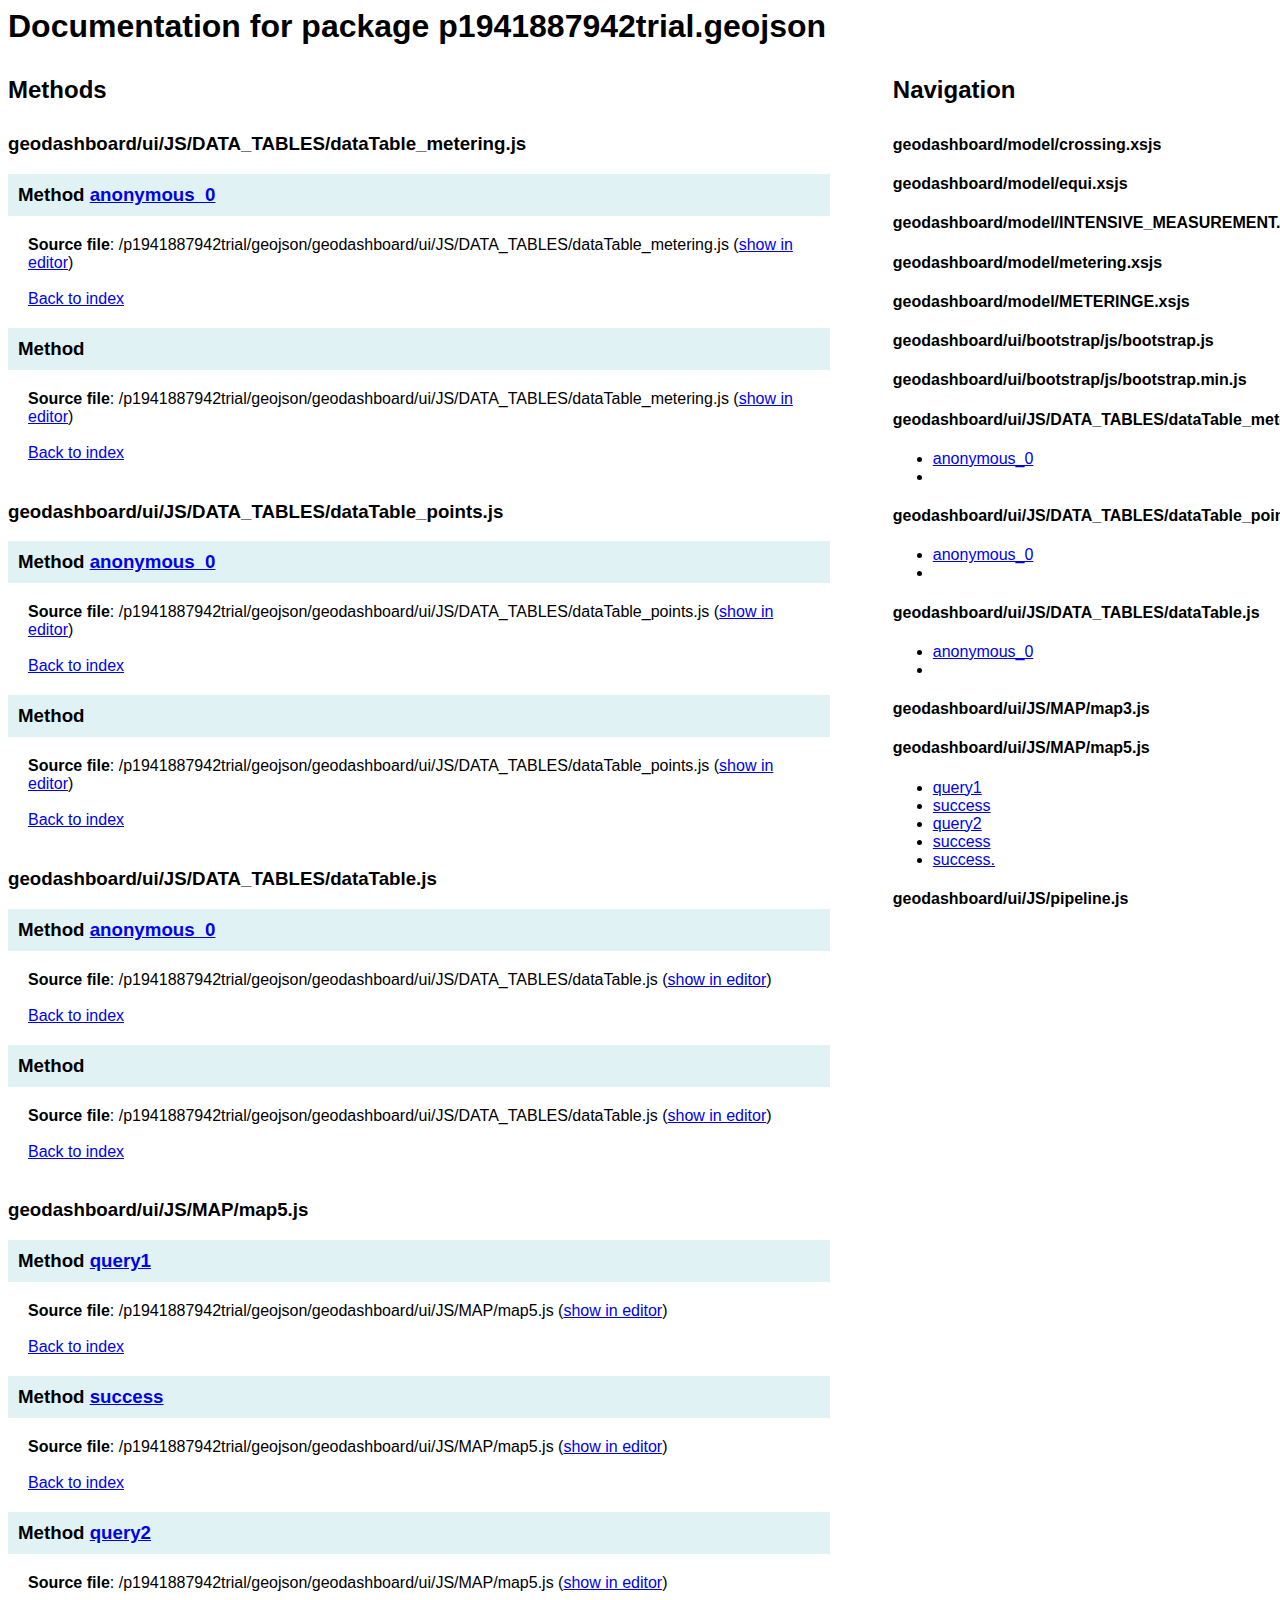
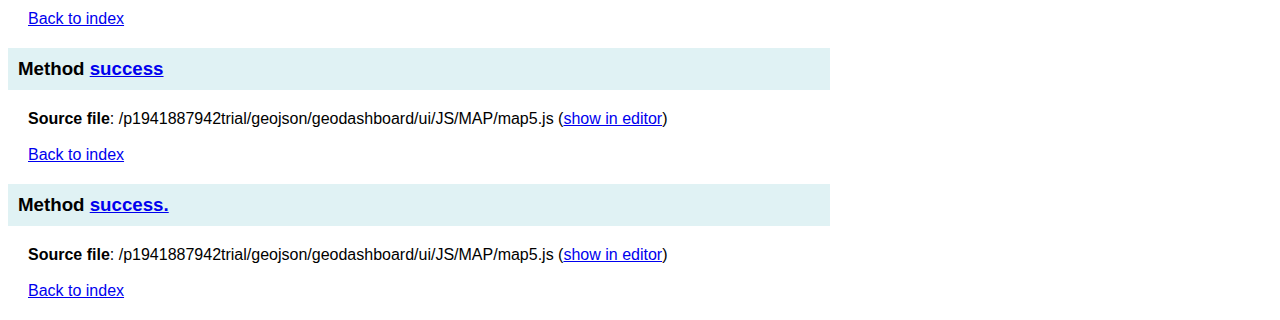
<file: geodashboard/doc/index.html>
<html>
<head>
<title>Documentation for package p1941887942trial.geojson</title>
<style> 
    body { font-family: Arial, Helvetica, sans-serif; } 
    td.head { background-color:#e0f2f4;  } 
    td { padding: 5px; border: 1px dotted black; } 
     .h2title { 
        color: black; 
        background: #e0f2f4; 
        padding: 10px;  
        margin: 0px; 
    }  
    .h1title { 
    padding: 10px;  
    padding-left: 0px;  
    margin: 0px; 
    } 
    .divleft { 
        float: right; 
        width: 30%; 
    } 
    .divright { 
        float: left; 
        width: 65%; 
    } 
    .content { 
        padding: 20px; 
    } 
</style>
</head>
<body>
    <div><h1>Documentation for package p1941887942trial.geojson</h1> 
   <div class='divleft'> 
   <h2 class='h1title'><a style='color: black;text-decoration: none;' name='methods' href='#methods'>Navigation</a></h2> 
<h4>geodashboard/model/crossing.xsjs</h4><ul>
</ul>
<h4>geodashboard/model/equi.xsjs</h4><ul>
</ul>
<h4>geodashboard/model/INTENSIVE_MEASUREMENT.xsjs</h4><ul>
</ul>
<h4>geodashboard/model/metering.xsjs</h4><ul>
</ul>
<h4>geodashboard/model/METERINGE.xsjs</h4><ul>
</ul>
<h4>geodashboard/ui/bootstrap/js/bootstrap.js</h4><ul>
</ul>
<h4>geodashboard/ui/bootstrap/js/bootstrap.min.js</h4><ul>
</ul>
<h4>geodashboard/ui/JS/DATA_TABLES/dataTable_metering.js</h4><ul>
<li> <a name='top/p1941887942trial/geojson/geodashboard/ui/JS/DATA_TABLES/dataTable_metering.js/anonymous_0' href='#/p1941887942trial/geojson/geodashboard/ui/JS/DATA_TABLES/dataTable_metering.js/anonymous_0'>anonymous_0</a></li>
<li> <a name='top/p1941887942trial/geojson/geodashboard/ui/JS/DATA_TABLES/dataTable_metering.js/anonymous_0,anonymous_0,success' href='#/p1941887942trial/geojson/geodashboard/ui/JS/DATA_TABLES/dataTable_metering.js/anonymous_0,anonymous_0,success'></a></li>
</ul>
<h4>geodashboard/ui/JS/DATA_TABLES/dataTable_points.js</h4><ul>
<li> <a name='top/p1941887942trial/geojson/geodashboard/ui/JS/DATA_TABLES/dataTable_points.js/anonymous_0' href='#/p1941887942trial/geojson/geodashboard/ui/JS/DATA_TABLES/dataTable_points.js/anonymous_0'>anonymous_0</a></li>
<li> <a name='top/p1941887942trial/geojson/geodashboard/ui/JS/DATA_TABLES/dataTable_points.js/anonymous_0,anonymous_0,success' href='#/p1941887942trial/geojson/geodashboard/ui/JS/DATA_TABLES/dataTable_points.js/anonymous_0,anonymous_0,success'></a></li>
</ul>
<h4>geodashboard/ui/JS/DATA_TABLES/dataTable.js</h4><ul>
<li> <a name='top/p1941887942trial/geojson/geodashboard/ui/JS/DATA_TABLES/dataTable.js/anonymous_0' href='#/p1941887942trial/geojson/geodashboard/ui/JS/DATA_TABLES/dataTable.js/anonymous_0'>anonymous_0</a></li>
<li> <a name='top/p1941887942trial/geojson/geodashboard/ui/JS/DATA_TABLES/dataTable.js/anonymous_0,anonymous_0,success' href='#/p1941887942trial/geojson/geodashboard/ui/JS/DATA_TABLES/dataTable.js/anonymous_0,anonymous_0,success'></a></li>
</ul>
<h4>geodashboard/ui/JS/MAP/map3.js</h4><ul>
</ul>
<h4>geodashboard/ui/JS/MAP/map5.js</h4><ul>
<li> <a name='top/p1941887942trial/geojson/geodashboard/ui/JS/MAP/map5.js/query1' href='#/p1941887942trial/geojson/geodashboard/ui/JS/MAP/map5.js/query1'>query1</a></li>
<li> <a name='top/p1941887942trial/geojson/geodashboard/ui/JS/MAP/map5.js/query1,anonymous_0,success' href='#/p1941887942trial/geojson/geodashboard/ui/JS/MAP/map5.js/query1,anonymous_0,success'>success</a></li>
<li> <a name='top/p1941887942trial/geojson/geodashboard/ui/JS/MAP/map5.js/query2' href='#/p1941887942trial/geojson/geodashboard/ui/JS/MAP/map5.js/query2'>query2</a></li>
<li> <a name='top/p1941887942trial/geojson/geodashboard/ui/JS/MAP/map5.js/query2,anonymous_0,success' href='#/p1941887942trial/geojson/geodashboard/ui/JS/MAP/map5.js/query2,anonymous_0,success'>success</a></li>
<li> <a name='top/p1941887942trial/geojson/geodashboard/ui/JS/MAP/map5.js/query2,anonymous_0,success,anonymous_0,onEachFeature' href='#/p1941887942trial/geojson/geodashboard/ui/JS/MAP/map5.js/query2,anonymous_0,success,anonymous_0,onEachFeature'>success.</a></li>
</ul>
<h4>geodashboard/ui/JS/pipeline.js</h4><ul>
</ul>
</div> 
<div class='divright'><h2 class='h1title'><a style='color: black;'>Methods</a></h2> 
<h3>geodashboard/ui/JS/DATA_TABLES/dataTable_metering.js</h3>
<h3 class='h2title'>Method <a name='/p1941887942trial/geojson/geodashboard/ui/JS/DATA_TABLES/dataTable_metering.js/anonymous_0' href='#/p1941887942trial/geojson/geodashboard/ui/JS/DATA_TABLES/dataTable_metering.js/anonymous_0'>anonymous_0</a></h3>
<div class='content'><b>Source file</b>: /p1941887942trial/geojson/geodashboard/ui/JS/DATA_TABLES/dataTable_metering.js (<a href='https://s12hanaxs.hanatrial.ondemand.com/sap/hana/ide/editor/index.html?startURI=p1941887942trial/geojson/geodashboard/ui/JS/DATA_TABLES/dataTable_metering.js&fileLine=undefined' target='_new'>show in editor</a>)<br><br>
<a href='#methods'>Back to index</a>
</div>
<h3 class='h2title'>Method <a name='/p1941887942trial/geojson/geodashboard/ui/JS/DATA_TABLES/dataTable_metering.js/anonymous_0,anonymous_0,success' href='#/p1941887942trial/geojson/geodashboard/ui/JS/DATA_TABLES/dataTable_metering.js/anonymous_0,anonymous_0,success'></a></h3>
<div class='content'><b>Source file</b>: /p1941887942trial/geojson/geodashboard/ui/JS/DATA_TABLES/dataTable_metering.js (<a href='https://s12hanaxs.hanatrial.ondemand.com/sap/hana/ide/editor/index.html?startURI=p1941887942trial/geojson/geodashboard/ui/JS/DATA_TABLES/dataTable_metering.js&fileLine=undefined' target='_new'>show in editor</a>)<br><br>
<a href='#methods'>Back to index</a>
</div>
<h3>geodashboard/ui/JS/DATA_TABLES/dataTable_points.js</h3>
<h3 class='h2title'>Method <a name='/p1941887942trial/geojson/geodashboard/ui/JS/DATA_TABLES/dataTable_points.js/anonymous_0' href='#/p1941887942trial/geojson/geodashboard/ui/JS/DATA_TABLES/dataTable_points.js/anonymous_0'>anonymous_0</a></h3>
<div class='content'><b>Source file</b>: /p1941887942trial/geojson/geodashboard/ui/JS/DATA_TABLES/dataTable_points.js (<a href='https://s12hanaxs.hanatrial.ondemand.com/sap/hana/ide/editor/index.html?startURI=p1941887942trial/geojson/geodashboard/ui/JS/DATA_TABLES/dataTable_points.js&fileLine=undefined' target='_new'>show in editor</a>)<br><br>
<a href='#methods'>Back to index</a>
</div>
<h3 class='h2title'>Method <a name='/p1941887942trial/geojson/geodashboard/ui/JS/DATA_TABLES/dataTable_points.js/anonymous_0,anonymous_0,success' href='#/p1941887942trial/geojson/geodashboard/ui/JS/DATA_TABLES/dataTable_points.js/anonymous_0,anonymous_0,success'></a></h3>
<div class='content'><b>Source file</b>: /p1941887942trial/geojson/geodashboard/ui/JS/DATA_TABLES/dataTable_points.js (<a href='https://s12hanaxs.hanatrial.ondemand.com/sap/hana/ide/editor/index.html?startURI=p1941887942trial/geojson/geodashboard/ui/JS/DATA_TABLES/dataTable_points.js&fileLine=undefined' target='_new'>show in editor</a>)<br><br>
<a href='#methods'>Back to index</a>
</div>
<h3>geodashboard/ui/JS/DATA_TABLES/dataTable.js</h3>
<h3 class='h2title'>Method <a name='/p1941887942trial/geojson/geodashboard/ui/JS/DATA_TABLES/dataTable.js/anonymous_0' href='#/p1941887942trial/geojson/geodashboard/ui/JS/DATA_TABLES/dataTable.js/anonymous_0'>anonymous_0</a></h3>
<div class='content'><b>Source file</b>: /p1941887942trial/geojson/geodashboard/ui/JS/DATA_TABLES/dataTable.js (<a href='https://s12hanaxs.hanatrial.ondemand.com/sap/hana/ide/editor/index.html?startURI=p1941887942trial/geojson/geodashboard/ui/JS/DATA_TABLES/dataTable.js&fileLine=undefined' target='_new'>show in editor</a>)<br><br>
<a href='#methods'>Back to index</a>
</div>
<h3 class='h2title'>Method <a name='/p1941887942trial/geojson/geodashboard/ui/JS/DATA_TABLES/dataTable.js/anonymous_0,anonymous_0,success' href='#/p1941887942trial/geojson/geodashboard/ui/JS/DATA_TABLES/dataTable.js/anonymous_0,anonymous_0,success'></a></h3>
<div class='content'><b>Source file</b>: /p1941887942trial/geojson/geodashboard/ui/JS/DATA_TABLES/dataTable.js (<a href='https://s12hanaxs.hanatrial.ondemand.com/sap/hana/ide/editor/index.html?startURI=p1941887942trial/geojson/geodashboard/ui/JS/DATA_TABLES/dataTable.js&fileLine=undefined' target='_new'>show in editor</a>)<br><br>
<a href='#methods'>Back to index</a>
</div>
<h3>geodashboard/ui/JS/MAP/map5.js</h3>
<h3 class='h2title'>Method <a name='/p1941887942trial/geojson/geodashboard/ui/JS/MAP/map5.js/query1' href='#/p1941887942trial/geojson/geodashboard/ui/JS/MAP/map5.js/query1'>query1</a></h3>
<div class='content'><b>Source file</b>: /p1941887942trial/geojson/geodashboard/ui/JS/MAP/map5.js (<a href='https://s12hanaxs.hanatrial.ondemand.com/sap/hana/ide/editor/index.html?startURI=p1941887942trial/geojson/geodashboard/ui/JS/MAP/map5.js&fileLine=undefined' target='_new'>show in editor</a>)<br><br>
<a href='#methods'>Back to index</a>
</div>
<h3 class='h2title'>Method <a name='/p1941887942trial/geojson/geodashboard/ui/JS/MAP/map5.js/query1,anonymous_0,success' href='#/p1941887942trial/geojson/geodashboard/ui/JS/MAP/map5.js/query1,anonymous_0,success'>success</a></h3>
<div class='content'><b>Source file</b>: /p1941887942trial/geojson/geodashboard/ui/JS/MAP/map5.js (<a href='https://s12hanaxs.hanatrial.ondemand.com/sap/hana/ide/editor/index.html?startURI=p1941887942trial/geojson/geodashboard/ui/JS/MAP/map5.js&fileLine=undefined' target='_new'>show in editor</a>)<br><br>
<a href='#methods'>Back to index</a>
</div>
<h3 class='h2title'>Method <a name='/p1941887942trial/geojson/geodashboard/ui/JS/MAP/map5.js/query2' href='#/p1941887942trial/geojson/geodashboard/ui/JS/MAP/map5.js/query2'>query2</a></h3>
<div class='content'><b>Source file</b>: /p1941887942trial/geojson/geodashboard/ui/JS/MAP/map5.js (<a href='https://s12hanaxs.hanatrial.ondemand.com/sap/hana/ide/editor/index.html?startURI=p1941887942trial/geojson/geodashboard/ui/JS/MAP/map5.js&fileLine=undefined' target='_new'>show in editor</a>)<br><br>
<a href='#methods'>Back to index</a>
</div>
<h3 class='h2title'>Method <a name='/p1941887942trial/geojson/geodashboard/ui/JS/MAP/map5.js/query2,anonymous_0,success' href='#/p1941887942trial/geojson/geodashboard/ui/JS/MAP/map5.js/query2,anonymous_0,success'>success</a></h3>
<div class='content'><b>Source file</b>: /p1941887942trial/geojson/geodashboard/ui/JS/MAP/map5.js (<a href='https://s12hanaxs.hanatrial.ondemand.com/sap/hana/ide/editor/index.html?startURI=p1941887942trial/geojson/geodashboard/ui/JS/MAP/map5.js&fileLine=undefined' target='_new'>show in editor</a>)<br><br>
<a href='#methods'>Back to index</a>
</div>
<h3 class='h2title'>Method <a name='/p1941887942trial/geojson/geodashboard/ui/JS/MAP/map5.js/query2,anonymous_0,success,anonymous_0,onEachFeature' href='#/p1941887942trial/geojson/geodashboard/ui/JS/MAP/map5.js/query2,anonymous_0,success,anonymous_0,onEachFeature'>success.</a></h3>
<div class='content'><b>Source file</b>: /p1941887942trial/geojson/geodashboard/ui/JS/MAP/map5.js (<a href='https://s12hanaxs.hanatrial.ondemand.com/sap/hana/ide/editor/index.html?startURI=p1941887942trial/geojson/geodashboard/ui/JS/MAP/map5.js&fileLine=undefined' target='_new'>show in editor</a>)<br><br>
<a href='#methods'>Back to index</a>
</div>
</div></body>
</html>
</file>
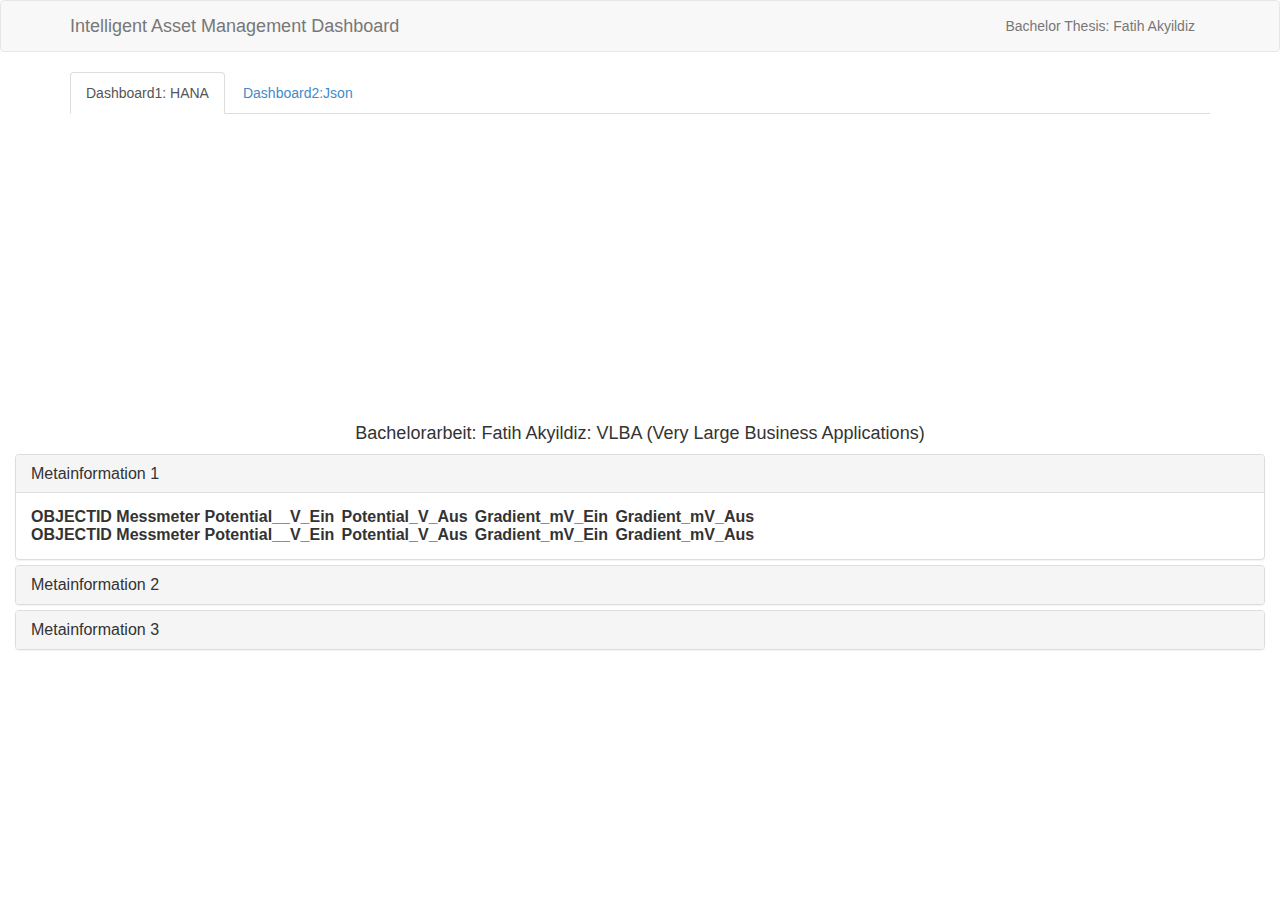
<file: geodashboard/ui/dashboard.html>
<head>
<title>Dashboard1_HANA</title>

<!-- link datatables css -->
<meta charset="utf-8">
<link rel="stylesheet" type="text/css"
	href="bootstrap/css/bootstrap.css">
<link rel="stylesheet" type="text/css"
	href="http://cdn.leafletjs.com/leaflet-0.7.3/leaflet.css" />
<script type='text/javascript'
	src='http://cdn.leafletjs.com/leaflet-0.7.3/leaflet.js?'></script>
<script type='text/javascript'
	src='//code.jquery.com/jquery-1.12.0.min.js'></script>
<!--Scripts für DataTables  -->
<script type='text/javascript'
	src='https://cdn.datatables.net/1.10.11/js/jquery.dataTables.min.js'></script>
<link rel="stylesheet" type="text/css"
	href="https://cdn.datatables.net/1.10.11/css/jquery.dataTables.min.css" />
<!--END für DataTables  -->
<script
	src='https://api.mapbox.com/mapbox.js/plugins/leaflet-fullscreen/v1.0.1/Leaflet.fullscreen.min.js'></script>
<link
	href='https://api.mapbox.com/mapbox.js/plugins/leaflet-fullscreen/v1.0.1/leaflet.fullscreen.css'
	rel='stylesheet' />
</head>
<body>

	<nav class="navbar navbar-default" role="navigation">
		<div class="container">
			<!-- Brand and toggle get grouped for better mobile display -->
			<div class="navbar-header">
				<button type="button" class="navbar-toggle" data-toggle="collapse"
					data-target="#bs-example-navbar-collapse-1">
					<span class="sr-only">Toggle navigation</span> <span
						class="icon-bar"></span> <span class="icon-bar"></span> <span
						class="icon-bar"></span>
				</button>
				<a class="navbar-brand" href="#">Intelligent Asset Management
					Dashboard</a>
			</div>
			<!-- Collect the nav links, forms, and other content for toggling -->
			<div class="collapse navbar-collapse"
				id="bs-example-navbar-collapse-1">
				<ul class="nav navbar-nav navbar-right">
					<p class="navbar-text">Bachelor Thesis: Fatih Akyildiz</p>
				</ul>
			</div>
		</div>
	</nav>
	
	<div class="container">
		<ul class="nav nav-tabs">
			<li class="active"><a href="Dashboard1_Hana.html">Dashboard1:
					HANA </a></li>
			<li><a href="Dashboard2_JsonFormat.html">Dashboard2:Json</a></li>
		</ul>
		<div id="map" style="height: 300px; width: 100%;"></div>
	</div>

	<div id="Placeholder">
		<center>

			<h4>Bachelorarbeit: Fatih Akyildiz: VLBA (Very Large Business
				Applications)</h4>
		</center>
	</div>

	<div class="col-md-12">
		<div class="panel-group" id="accordion">
			<div class="panel panel-default">
				<div class="panel-heading">
					<h4 class="panel-title">
						<a data-toggle="collapse" data-parent="#accordion"
							href="#collapse1"> Metainformation 1</a>
					</h4>
				</div>
				<div id="collapse1" class="panel-collapse collapse in">
					<div class="panel-body">

						<table id="empTable" class="display" cellspacing="0" width="60%">
							<thead>
								<tr>
									<th>OBJECTID</th>
									<th>Messmeter</th>
									<th>Potential__V_Ein</th>
									<th>Potential_V_Aus</th>
									<th>Gradient_mV_Ein</th>
									<th>Gradient_mV_Aus</th>
									<!-- 	<th>Kommentar</th>
					<th>Referenz</th>
					<th>VOLTAGE</th>
					<th>EQUI_ID</th>
					<th>GlobalID</th> -->
								</tr>
							</thead>
							<tfoot>
								<tr>
									<th>OBJECTID</th>
									<th>Messmeter</th>
									<th>Potential__V_Ein</th>
									<th>Potential_V_Aus</th>
									<th>Gradient_mV_Ein</th>
									<th>Gradient_mV_Aus</th>
									<!-- th>Kommentar</th>
					<th>Referenz</th>
					<th>VOLTAGE</th>
					<th>EQUI_ID</th>
					<th>GlobalID</th>
 -->
								</tr>
							</tfoot>
						</table>

					</div>
				</div>
			</div>
			<div class="panel panel-default">
				<div class="panel-heading">
					<h4 class="panel-title">
						<a data-toggle="collapse" data-parent="#accordion"
							href="#collapse2"> Metainformation 2</a>
					</h4>
				</div>
				<div id="collapse2" class="panel-collapse collapse">
					<div class="panel-body">
						<table id="empTable2" class="display" cellspacing="0" width="60%">
							<thead>

								<tr>
									<th>Längentyp</th>
									<th>Längen und Breitengrade</th>


									<!-- 	<th>Kommentar</th>
					<th>Referenz</th>
					<th>VOLTAGE</th>
					<th>EQUI_ID</th>
					<th>GlobalID</th> -->
								</tr>
							</thead>
							<tfoot>
								<tr>
									<th>Längentyp</th>
									<th>Längen und Breitengrade</th>

									<!-- th>Kommentar</th>
					<th>Referenz</th>
					<th>VOLTAGE</th>
					<th>EQUI_ID</th>
					<th>GlobalID</th>
 -->
								</tr>
							</tfoot>
						</table>




					</div>
				</div>
			</div>
			<div class="panel panel-default">
				<div class="panel-heading">
					<h4 class="panel-title">
						<a data-toggle="collapse" data-parent="#accordion"
							href="#collapse3"> Metainformation 3</a>
					</h4>
				</div>
				<div id="collapse3" class="panel-collapse collapse">
					<div class="panel-body">
						<table id="empTable3" class="display" cellspacing="0" width="60%">
							<thead>

								<tr>
									<th>EQUI_ID</th>
									<th>Feature</th>
									<th>Längen und Breitengrad</th>


									<!-- 	<th>Kommentar</th>
					<th>Referenz</th>
					<th>VOLTAGE</th>
					<th>EQUI_ID</th>
					<th>GlobalID</th> -->
								</tr>
							</thead>
							<tfoot>
								<tr>
									<th>EQUI_ID</th>
									<th>Feature</th>
									<th>Längen und Breitengrad</th>

									<!-- th>Kommentar</th>
					<th>Referenz</th>
					<th>VOLTAGE</th>
					<th>EQUI_ID</th>
					<th>GlobalID</th>
 -->
								</tr>
							</tfoot>
						</table>



					</div>
				</div>
			</div>
		</div>




	</div>


	<script src="JS/MAP/map5.js"></script>
	<script src="JS/DATA_TABLES/dataTable.js"></script>
	<script src="JS/DATA_TABLES/dataTable_points.js"></script>
	<script src="JS/DATA_TABLES/dataTable_metering.js"></script>
	<script src="bootstrap/js/bootstrap.min.js"></script>
</body>
</html>
</file>
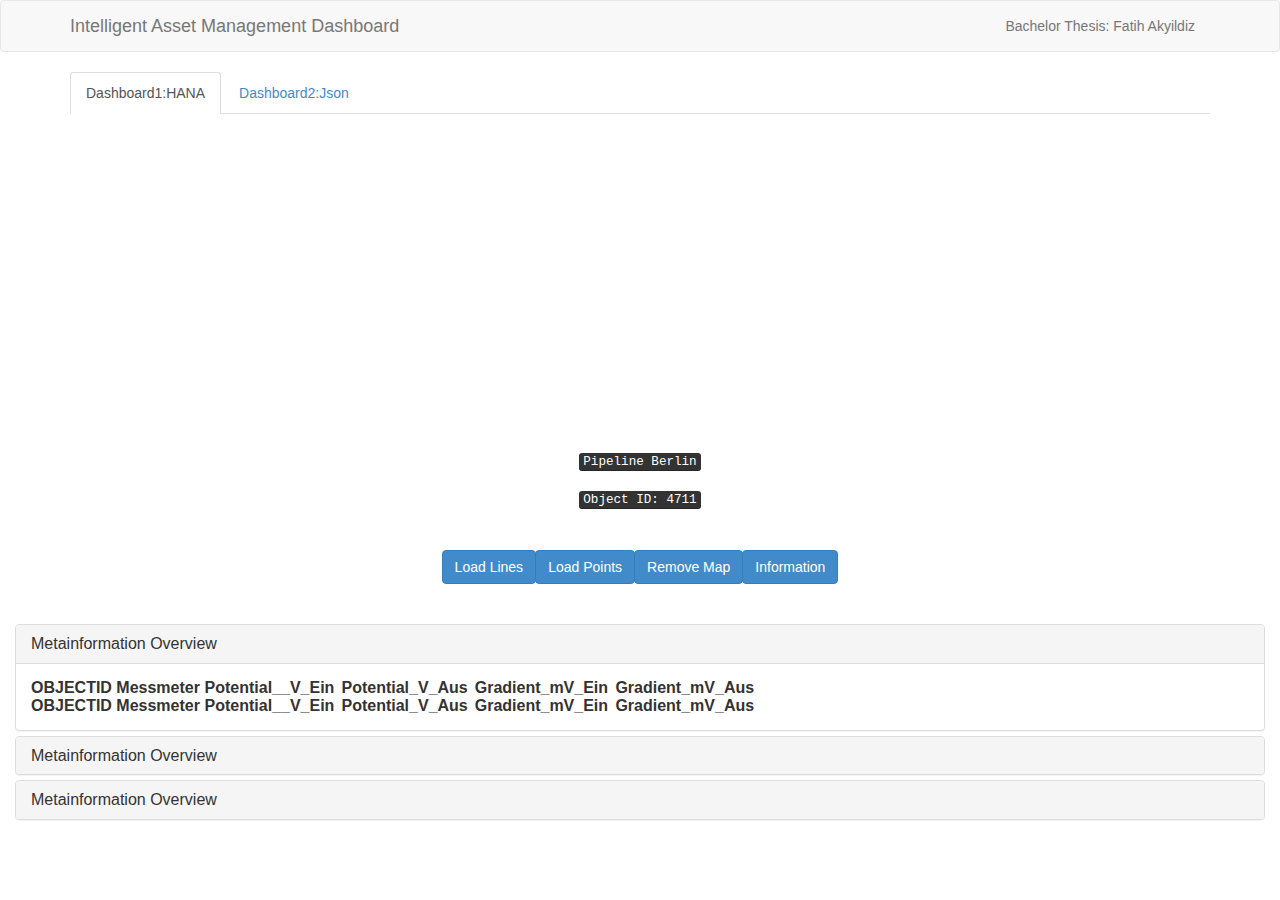
<file: geodashboard/ui/Dashboard1_Hana.html>
<head>
<title>Dashboard1_HANA</title>
<meta charset="utf-8">
<link rel="stylesheet" type="text/css"
	href="bootstrap/css/bootstrap.css">
<link rel="stylesheet" type="text/css"
	href="http://cdn.leafletjs.com/leaflet-0.7.3/leaflet.css" />
<script type='text/javascript'
	src='http://cdn.leafletjs.com/leaflet-0.7.3/leaflet.js?'></script>
<script type='text/javascript'
	src='//code.jquery.com/jquery-1.12.0.min.js'></script>




<!--Scripts für DataTables  -->
<script type='text/javascript'
	src='https://cdn.datatables.net/1.10.11/js/jquery.dataTables.min.js'></script>



<link rel="stylesheet" type="text/css"
	href="https://cdn.datatables.net/1.10.11/css/jquery.dataTables.min.css" />
<script type='text/javascript'
	src='https://cdn.datatables.net/responsive/2.1.0/js/dataTables.responsive.min.js'></script>

<link rel="stylesheet" type="text/css"
	href="https://cdn.datatables.net/1.10.12/css/jquery.dataTables.min.css" />
<link rel="stylesheet" type="text/css"
	href="https://cdn.datatables.net/responsive/2.1.0/css/responsive.dataTables.min.css" />
<!--END für DataTables  -->
<script
	src='https://api.mapbox.com/mapbox.js/plugins/leaflet-fullscreen/v1.0.1/Leaflet.fullscreen.min.js'></script>
<link
	href='https://api.mapbox.com/mapbox.js/plugins/leaflet-fullscreen/v1.0.1/leaflet.fullscreen.css'
	rel='stylesheet' />
</head>
<body>
	<nav class="navbar navbar-default" role="navigation">
		<div class="container">
			<!-- Brand and toggle get grouped for better mobile display -->
			<div class="navbar-header">
				<button type="button" class="navbar-toggle" data-toggle="collapse"
					data-target="#bs-example-navbar-collapse-1">
					<span class="sr-only">Toggle navigation</span> <span
						class="icon-bar"></span> <span class="icon-bar"></span> <span
						class="icon-bar"></span>
				</button>
				<a class="navbar-brand" href="#">Intelligent Asset Management
					Dashboard</a>
			</div>
			<!-- Collect the nav links, forms, and other content for toggling -->
			<div class="collapse navbar-collapse"
				id="bs-example-navbar-collapse-1">
				<ul class="nav navbar-nav navbar-right">
					<p class="navbar-text">Bachelor Thesis: Fatih Akyildiz</p>

				</ul>
			</div>
		</div>
	</nav>


	<div class="container">
	
		<ul class="nav nav-tabs">
			<li class="active"><a href="Dashboard1_Hana.html">Dashboard1:HANA</a></li>
			<li><a href="Dashboard2_JsonFormat.html">Dashboard2:Json</a></li>
		</ul>
		<div id="map" style="height: 300px; width: 100%;"></div>
	</div>
	<div id="Placeholder">

		<br></br>
		<center>
			<kbd>Pipeline Berlin</kbd>
			<br></br>
			<kbd>Object ID: 4711</kbd>
		</center>
		<br></br>
		<center>

			<div class="btn-group">

				<button id="load1" type="button" class="btn btn-primary">Load
					Lines</button>
				<button id="load2" "type="button" class="btn btn-primary">Load
					Points</button>
				<button id="remove" "type="button" class="btn btn-primary">Remove
					Map</button>
				<button type="button" class="btn btn-primary" data-toggle="modal"
					data-target="#myModal">Information</button>
			</div>


		</center>
		<br></br>
		<!-- Trigger the modal with a button -->


		<!-- Modal -->
		<div id="myModal" class="modal fade" role="dialog">
			<div class="modal-dialog">

				<!-- Modal content-->
				<div class="modal-content">
					<div class="modal-header">
						<button type="button" class="close" class="btn btn-primary"
							data-dismiss="modal">&times;</button>
						<h4 class="modal-title">Information</h4>
					</div>
					<div class="modal-body">
						<p>Das Hauptziel dieser Bachelorarbeit ist im Rahmen des
							Intelligent Asset Management Systems (IAM) und einer SAP „Hana
							Cloud Platform“ (HCP) eine Dashboard-Lösung zu untersuchen. Dabei
							ist das Dashboard kombiniert mit einem Geoinformationssystem
							(GIS), Finanzdaten-System (Financial Data) sowie weitere
							Messdaten in HCP. Anwender der Dashboard-Lösung sollen
							Unterstützung für ihre Entscheidungsfindung zur Planung und
							Investition in nahezu Echtzeit bereitgestellt bekommen. Es sollen
							stichprobenartige Daten zur Erkenntnisfindung beitragen. Darüber
							hinaus sollen Anwendungsfälle / Szenarien ausgearbeitet und
							untersucht werden. Die Daten werden in SAP HANA einschließlich
							der Geo-Daten untersucht.</p>
					</div>
					<div class="modal-footer">
						<button type="button" class="btn btn-default" data-dismiss="modal">Close</button>
					</div>
				</div>

			</div>
		</div>
	</div>

	<div class="col-md-12">
		<div class="panel-group" id="accordion">
			<div class="panel panel-default">
				<div class="panel-heading">
					<h4 class="panel-title">
						<a data-toggle="collapse" data-parent="#accordion"
							href="#collapse1"> Metainformation Overview</a>
					</h4>
				</div>
				<div id="collapse1" class="panel-collapse collapse in">
					<div class="panel-body">

						<table id="empTable" class="display" width="60%">
							<thead>
								<tr>
									<th>OBJECTID</th>
									<th>Messmeter</th>
									<th>Potential__V_Ein</th>
									<th>Potential_V_Aus</th>
									<th>Gradient_mV_Ein</th>
									<th>Gradient_mV_Aus</th>
								</tr>
							</thead>
							<tfoot>
								<tr>
									<th>OBJECTID</th>
									<th>Messmeter</th>
									<th>Potential__V_Ein</th>
									<th>Potential_V_Aus</th>
									<th>Gradient_mV_Ein</th>
									<th>Gradient_mV_Aus</th>
								</tr>
							</tfoot>
						</table>
					</div>
				</div>
			</div>
			<div class="panel panel-default">
				<div class="panel-heading">
					<h4 class="panel-title">
						<a data-toggle="collapse" data-parent="#accordion"
							href="#collapse2"> Metainformation Overview</a>
					</h4>
				</div>
				<div id="collapse2" class="panel-collapse collapse">
					<div class="panel-body">
						<table id="empTable2" class="display" width="60%">
							<thead>
								<tr>
									<th>Längentyp</th>
									<th>Längen und Breitengrade</th>
								</tr>
							</thead>
							<tfoot>
								<tr>
									<th>Längentyp</th>
									<th>Längen und Breitengrade</th>
								</tr>
							</tfoot>
						</table>
					</div>
				</div>
			</div>
			<div class="panel panel-default">
				<div class="panel-heading">
					<h4 class="panel-title">
						<a data-toggle="collapse" data-parent="#accordion"
							href="#collapse3"> Metainformation Overview</a>
					</h4>
				</div>
				<div id="collapse3" class="panel-collapse collapse">
					<div class="panel-body">
						<table id="empTable3" class="display" width="60%">
							<thead>

								<tr>
									<th>EQUI_ID</th>
									<th>Feature</th>
									<th>Längen und Breitengrad</th>
								</tr>
							</thead>
							<tfoot>
								<tr>
									<th>EQUI_ID</th>
									<th>Feature</th>
									<th>Längen und Breitengrad</th>
								</tr>
							</tfoot>
						</table>
					</div>
				</div>
			</div>
		</div>

	</div>
	<script src="JS/MAP/map5.js"></script>
	<script src="JS/DATA_TABLES/dataTable.js"></script>
	<script src="JS/DATA_TABLES/dataTable_points.js"></script>
	<script src="JS/DATA_TABLES/dataTable_metering.js"></script>
	<script src="bootstrap/js/bootstrap.min.js"></script>
</body>
</html>
</file>
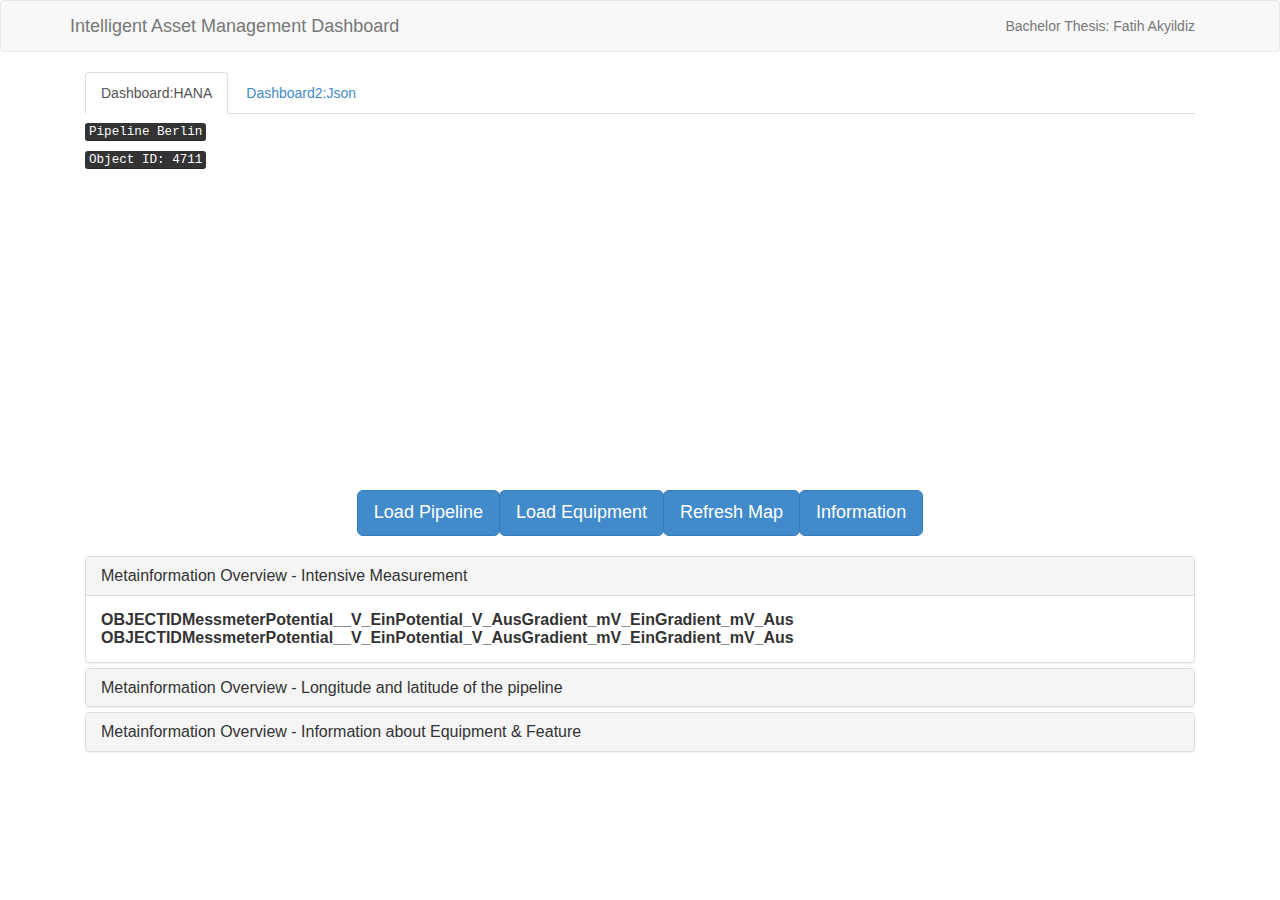
<file: geodashboard/ui/Dashboard_3.html>
<head>
<title>Dashboard1_HANA</title>
<meta charset="utf-8">
<link rel="stylesheet" type="text/css"
	href="bootstrap/css/bootstrap.css">
<link rel="stylesheet" type="text/css"
	href="http://cdn.leafletjs.com/leaflet-0.7.3/leaflet.css" />
<script type='text/javascript'
	src='http://cdn.leafletjs.com/leaflet-0.7.3/leaflet.js?'></script>
<script type='text/javascript'
	src='//code.jquery.com/jquery-1.12.0.min.js'></script>
<meta name="viewport" content="width=device-width, initial-scale=1">



<!--Scripts für DataTables  -->
<script type='text/javascript'
	src='https://cdn.datatables.net/1.10.11/js/jquery.dataTables.min.js'></script>



<link rel="stylesheet" type="text/css"
	href="https://cdn.datatables.net/1.10.11/css/jquery.dataTables.min.css" />
<script type='text/javascript'
	src='https://cdn.datatables.net/responsive/2.1.0/js/dataTables.responsive.min.js'></script>

<link rel="stylesheet" type="text/css"
	href="https://cdn.datatables.net/1.10.12/css/jquery.dataTables.min.css" />
<link rel="stylesheet" type="text/css"
	href="https://cdn.datatables.net/responsive/2.1.0/css/responsive.dataTables.min.css" />
<!--END für DataTables  -->
<script
	src='https://api.mapbox.com/mapbox.js/plugins/leaflet-fullscreen/v1.0.1/Leaflet.fullscreen.min.js'></script>
<link
	href='https://api.mapbox.com/mapbox.js/plugins/leaflet-fullscreen/v1.0.1/leaflet.fullscreen.css'
	rel='stylesheet' />
	
	
	


</head>
<body>


	<div class="row">
		<div class="col-md-12">
			<nav class="navbar navbar-default" role="navigation">
				<div class="container">
					<!-- Brand and toggle get grouped for better mobile display -->
					<div class="navbar-header">
						<button type="button" class="navbar-toggle" data-toggle="collapse"
							data-target="#bs-example-navbar-collapse-1">
							<span class="sr-only">Toggle navigation</span> <span
								class="icon-bar"></span> <span class="icon-bar"></span> <span
								class="icon-bar"></span>
						</button>
						<a class="navbar-brand" href="index.html">Intelligent Asset Management
							Dashboard</a>
					</div>
					<!-- Collect the nav links, forms, and other content for toggling -->
					<div class="collapse navbar-collapse"
						id="bs-example-navbar-collapse-1">
						<ul class="nav navbar-nav navbar-right">
							<p class="navbar-text">Bachelor Thesis: Fatih Akyildiz</p>

						</ul>
					</div>
				</div>
			</nav>
		</div>
	</div>

	<div class="row">
		<div class="container">
			<div class="col-md-12">
				<ul class="nav nav-tabs">
					<li class="active"><a href="Dashboard_3.html">Dashboard:HANA</a></li>
					<li><a href="Dashboard2_JsonFormat.html">Dashboard2:Json</a></li>
				</ul>
				<p></p>
				<kbd>Pipeline Berlin</kbd>
				<p></p>
				<kbd>Object ID: 4711</kbd>
				<p></p>


				<div id="map" style="height: 300px; width: 100%;"></div>
				<p></p>
				<center>
					
					<div class="btn-group">

						<button id="load1" type="button" class="btn btn-primary btn-lg">Load
							Pipeline</button>
						<button id="load2" "type="button" class="btn btn-primary btn-lg">Load
							Equipment</button>
						<button id="remove" "type="button" class="btn btn-primary btn-lg">Refresh
							Map</button>
						<button type="button" class="btn btn-primary btn-lg" data-toggle="modal"
							data-target="#myModal">Information</button>
					</div>
						<br></br>
				</center>
				<!-- Trigger the modal with a button -->
				<!-- Modal -->
				<div id="myModal" class="modal fade" role="dialog">
					<div class="modal-dialog">

						<!-- Modal content-->
						<div class="modal-content">
							<div class="modal-header">
								<button type="button" class="close" class="btn btn-primary"
									data-dismiss="modal">&times;</button>
								<h4 class="modal-title">Information</h4>
							</div>
							<div class="modal-body">
								<p>Das Hauptziel dieser Bachelorarbeit ist im Rahmen des
									Intelligent Asset Management Systems (IAM) und einer SAP „Hana
									Cloud Platform“ (HCP) eine Dashboard-Lösung zu untersuchen.
									Dabei ist das Dashboard kombiniert mit einem
									Geoinformationssystem (GIS), Finanzdaten-System (Financial
									Data) sowie weitere Messdaten in HCP. Anwender der
									Dashboard-Lösung sollen Unterstützung für ihre
									Entscheidungsfindung zur Planung und Investition in nahezu
									Echtzeit bereitgestellt bekommen. Es sollen stichprobenartige
									Daten zur Erkenntnisfindung beitragen. Darüber hinaus sollen
									Anwendungsfälle / Szenarien ausgearbeitet und untersucht
									werden. Die Daten werden in SAP HANA einschließlich der
									Geo-Daten untersucht.</p>
							</div>
							<div class="modal-footer">
								<button type="button" class="btn btn-default"
									data-dismiss="modal">Close</button>
							</div>
						</div>

					</div>
				</div>




			</div>
			
			
		
		<div class="col-md-12">
		<div class="panel-group" id="accordion">
			<div class="panel panel-default">
				<div class="panel-heading">
					<h4 class="panel-title">
						<a data-toggle="collapse" data-parent="#accordion"
							href="#collapse1"> Metainformation Overview - Intensive Measurement</a>
					</h4>
				</div>
				<div id="collapse1" class="panel-collapse collapse in">
					<div class="panel-body">

						<table id="empTable" class="display" width="60%">
							<thead>
								<tr>
									<th>OBJECTID</th>
									<th>Messmeter</th>
									<th>Potential__V_Ein</th>
									<th>Potential_V_Aus</th>
									<th>Gradient_mV_Ein</th>
									<th>Gradient_mV_Aus</th>
								</tr>
							</thead>
							<tfoot>
								<tr>
									<th>OBJECTID</th>
									<th>Messmeter</th>
									<th>Potential__V_Ein</th>
									<th>Potential_V_Aus</th>
									<th>Gradient_mV_Ein</th>
									<th>Gradient_mV_Aus</th>
								</tr>
							</tfoot>
						</table>
					</div>
				</div>
			</div>
			<div class="panel panel-default">
				<div class="panel-heading">
					<h4 class="panel-title">
						<a data-toggle="collapse" data-parent="#accordion"
							href="#collapse2"> Metainformation Overview - Longitude and latitude of the pipeline </a>
					</h4>
				</div>
				<div id="collapse2" class="panel-collapse collapse">
					<div class="panel-body">
						<table id="empTable2" class="display" width="60%">
							<thead>
								<tr>
									<th>Längentyp</th>
									<th>Längen und Breitengrade</th>
								</tr>
							</thead>
							<tfoot>
								<tr>
									<th>Längentyp</th>
									<th>Längen und Breitengrade</th>
								</tr>
							</tfoot>
						</table>
					</div>
				</div>
			</div>
			<div class="panel panel-default">
				<div class="panel-heading">
					<h4 class="panel-title">
						<a data-toggle="collapse" data-parent="#accordion"
							href="#collapse3"> Metainformation Overview - Information about Equipment & Feature</a>
					</h4>
				</div>
				<div id="collapse3" class="panel-collapse collapse">
					<div class="panel-body">
						<table id="empTable3" class="display" width="60%">
							<thead>

								<tr>
									<th>EQUI_ID</th>
									<th>Feature</th>
									<th>Längen und Breitengrad</th>
								</tr>
							</thead>
							<tfoot>
								<tr>
									<th>EQUI_ID</th>
									<th>Feature</th>
									<th>Längen und Breitengrad</th>
								</tr>
							</tfoot>
						</table>
					</div>
				</div>
			</div>
		</div>

	</div>	
			


<!-- 
			<div class="col-md-6">
				<br></br>
				




			</div> -->



		</div>

	</div>













	<script src="JS/MAP/map5.js"></script>
	<script src="JS/DATA_TABLES/dataTable.js"></script>
	<script src="JS/DATA_TABLES/dataTable_points.js"></script>
	<script src="JS/DATA_TABLES/dataTable_metering.js"></script>
	<script src="bootstrap/js/bootstrap.min.js"></script>
</body>
</html>
</file>
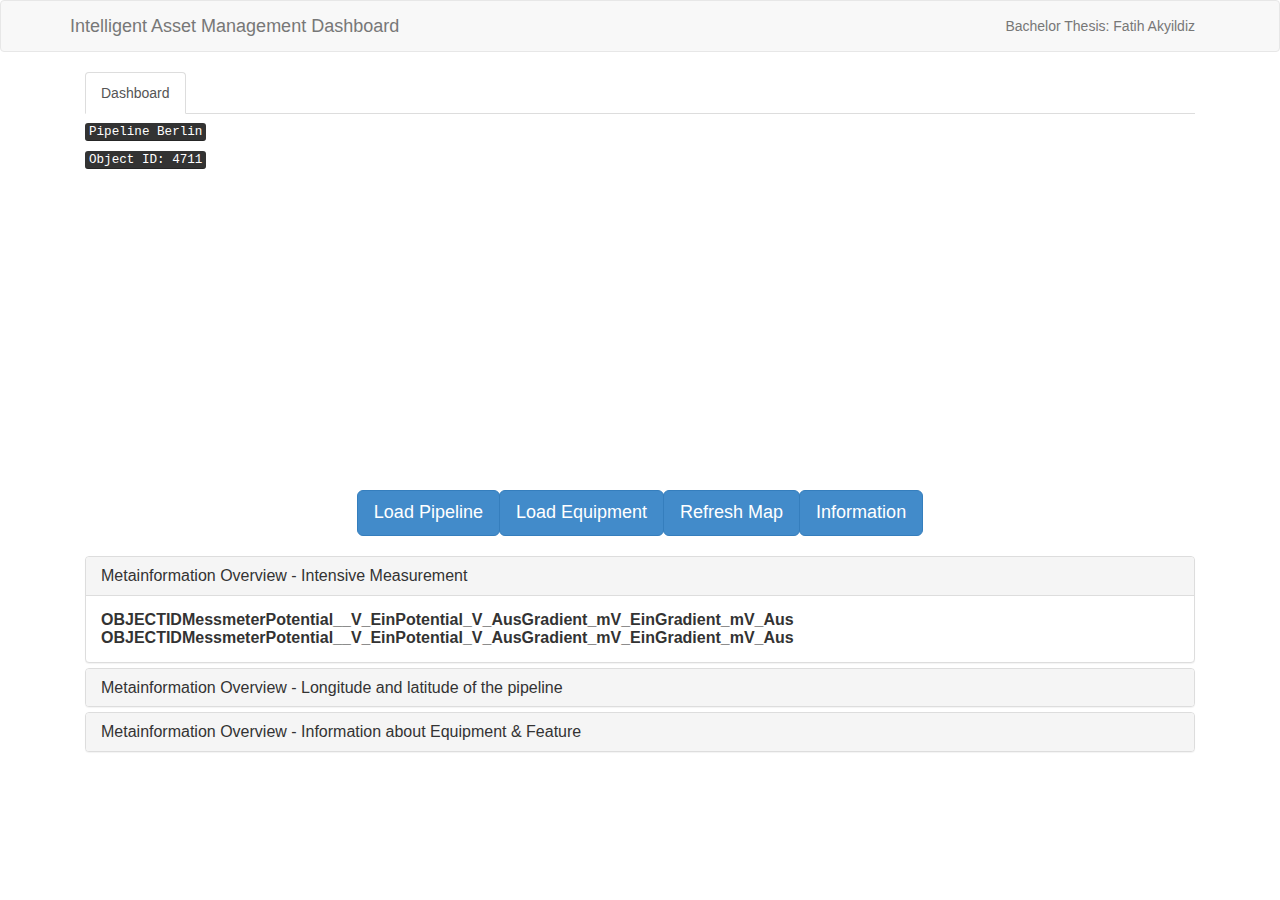
<file: geodashboard/ui/Hauptseite_Dashboard.html>
<head>
<title>Dashboard1_HANA</title>
<meta charset="utf-8">
<!-- Bootstrap Einbinden -->
<link rel="stylesheet" type="text/css"
	href="bootstrap/css/bootstrap.css">
<!-------------------------------------------------------------------------------------------------------->

<!-- Leaflet Einbinden -->
<link rel="stylesheet" type="text/css"
	href="http://cdn.leafletjs.com/leaflet-0.7.3/leaflet.css" />
<script type='text/javascript'
	src='http://cdn.leafletjs.com/leaflet-0.7.3/leaflet.js?'></script>
<!-------------------------------------------------------------------------------------------------------->	

<!-- JQUERY Einbinden -->
<script type='text/javascript'
	src='//code.jquery.com/jquery-1.12.0.min.js'></script>
<meta name="viewport" content="width=device-width, initial-scale=1">
<!-------------------------------------------------------------------------------------------------------->

<!--Scripts für DataTables Einbinden-->
<script type='text/javascript'
	src='https://cdn.datatables.net/1.10.11/js/jquery.dataTables.min.js'></script>
<link rel="stylesheet" type="text/css"
	href="https://cdn.datatables.net/1.10.11/css/jquery.dataTables.min.css" />
<script type='text/javascript'
	src='https://cdn.datatables.net/responsive/2.1.0/js/dataTables.responsive.min.js'></script>
<link rel="stylesheet" type="text/css"
	href="https://cdn.datatables.net/1.10.12/css/jquery.dataTables.min.css" />
<link rel="stylesheet" type="text/css"
	href="https://cdn.datatables.net/responsive/2.1.0/css/responsive.dataTables.min.css" />
<!-------------------------------------------------------------------------------------------------------->

<!-- Leaflet Fullscreen Einbinden -->
<script
	src='https://api.mapbox.com/mapbox.js/plugins/leaflet-fullscreen/v1.0.1/Leaflet.fullscreen.min.js'>
	
</script>
<link
	href='https://api.mapbox.com/mapbox.js/plugins/leaflet-fullscreen/v1.0.1/leaflet.fullscreen.css'
	rel='stylesheet' />
<!-------------------------------------------------------------------------------------------------------->
</head>
<body>
	<div class="row">
		<div class="col-md-12">
			<nav class="navbar navbar-default" role="navigation">
				<div class="container">
					<!-- Brand and toggle get grouped for better mobile display -->
					<div class="navbar-header">
						<button type="button" class="navbar-toggle" data-toggle="collapse"
							data-target="#bs-example-navbar-collapse-1">
							<span class="sr-only">Toggle navigation</span> <span
								class="icon-bar"></span> <span class="icon-bar"></span> <span
								class="icon-bar"></span>
						</button>
						<a class="navbar-brand" href="index.html">Intelligent Asset
							Management Dashboard</a>
					</div>
					<!-- Collect the nav links, forms, and other content for toggling -->
					<div class="collapse navbar-collapse"
						id="bs-example-navbar-collapse-1">
						<ul class="nav navbar-nav navbar-right">
							<p class="navbar-text">Bachelor Thesis: Fatih Akyildiz</p>
						</ul>
					</div>
				</div>
			</nav>
		</div>
	</div>
	<div class="row">
		<div class="container">
			<div class="col-md-12">
				<ul class="nav nav-tabs">
					<li class="active"><a href="Hauptseite_Dashboard">Dashboard</a></li>
				</ul>
				<p></p>
				<kbd>Pipeline Berlin</kbd>
				<p></p>
				<kbd>Object ID: 4711</kbd>
				<p></p>
				<div id="map" style="height: 300px; width: 100%;"></div>
				<p></p>
				<center>
					<div class="btn-group">

						<button id="load1" type="button" class="btn btn-primary btn-lg">Load
							Pipeline</button>
						<button id="load2" "type="button" class="btn btn-primary btn-lg">Load
							Equipment</button>
						<button id="remove" "type="button" class="btn btn-primary btn-lg">Refresh
							Map</button>
						<button type="button" class="btn btn-primary btn-lg"
							data-toggle="modal" data-target="#myModal">Information</button>
					</div>
					<br></br>
				</center>
				<!-- Trigger the modal with a button -->
				<!-- Modal -->
				<div id="myModal" class="modal fade" role="dialog">
					<div class="modal-dialog">

						<!-- Modal content-->
						<div class="modal-content">
							<div class="modal-header">
								<button type="button" class="close" class="btn btn-primary"
									data-dismiss="modal">&times;</button>
								<h4 class="modal-title">Information</h4>
							</div>
							<div class="modal-body">
								<p>Das Hauptziel dieser Bachelorarbeit ist im Rahmen des
									Intelligent Asset Management Systems (IAM) und einer SAP „Hana
									Cloud Platform“ (HCP) eine Dashboard-Lösung zu untersuchen.
									Dabei ist das Dashboard kombiniert mit einem
									Geoinformationssystem (GIS), Finanzdaten-System (Financial
									Data) sowie weitere Messdaten in HCP. Anwender der
									Dashboard-Lösung sollen Unterstützung für ihre
									Entscheidungsfindung zur Planung und Investition in nahezu
									Echtzeit bereitgestellt bekommen. Es sollen stichprobenartige
									Daten zur Erkenntnisfindung beitragen. Darüber hinaus sollen
									Anwendungsfälle / Szenarien ausgearbeitet und untersucht
									werden. Die Daten werden in SAP HANA einschließlich der
									Geo-Daten untersucht.</p>
							</div>
							<div class="modal-footer">
								<button type="button" class="btn btn-default"
									data-dismiss="modal">Close</button>
							</div>
						</div>

					</div>
				</div>
			</div>
			<div class="col-md-12">
				<div class="panel-group" id="accordion">
					<div class="panel panel-default">
						<div class="panel-heading">
							<h4 class="panel-title">
								<a data-toggle="collapse" data-parent="#accordion"
									href="#collapse1"> Metainformation Overview - Intensive
									Measurement</a>
							</h4>
						</div>
						<div id="collapse1" class="panel-collapse collapse in">
							<div class="panel-body">

								<table id="empTable" class="display" width="60%">
									<thead>
										<tr>
											<th>OBJECTID</th>
											<th>Messmeter</th>
											<th>Potential__V_Ein</th>
											<th>Potential_V_Aus</th>
											<th>Gradient_mV_Ein</th>
											<th>Gradient_mV_Aus</th>
										</tr>
									</thead>
									<tfoot>
										<tr>
											<th>OBJECTID</th>
											<th>Messmeter</th>
											<th>Potential__V_Ein</th>
											<th>Potential_V_Aus</th>
											<th>Gradient_mV_Ein</th>
											<th>Gradient_mV_Aus</th>
										</tr>
									</tfoot>
								</table>
							</div>
						</div>
					</div>
					<div class="panel panel-default">
						<div class="panel-heading">
							<h4 class="panel-title">
								<a data-toggle="collapse" data-parent="#accordion"
									href="#collapse2"> Metainformation Overview - Longitude and
									latitude of the pipeline </a>
							</h4>
						</div>
						<div id="collapse2" class="panel-collapse collapse">
							<div class="panel-body">
								<table id="empTable2" class="display" width="60%">
									<thead>
										<tr>
											<th>Längentyp</th>
											<th>Längen und Breitengrade</th>
										</tr>
									</thead>
									<tfoot>
										<tr>
											<th>Längentyp</th>
											<th>Längen und Breitengrade</th>
										</tr>
									</tfoot>
								</table>
							</div>
						</div>
					</div>
					<div class="panel panel-default">
						<div class="panel-heading">
							<h4 class="panel-title">
								<a data-toggle="collapse" data-parent="#accordion"
									href="#collapse3"> Metainformation Overview - Information
									about Equipment & Feature</a>
							</h4>
						</div>
						<div id="collapse3" class="panel-collapse collapse">
							<div class="panel-body">
								<table id="empTable3" class="display" width="60%">
									<thead>
										<tr>
											<th>EQUI_ID</th>
											<th>Feature</th>
											<th>Längen und Breitengrad</th>
										</tr>
									</thead>
									<tfoot>
										<tr>
											<th>EQUI_ID</th>
											<th>Feature</th>
											<th>Längen und Breitengrad</th>
										</tr>
									</tfoot>
								</table>
							</div>
						</div>
					</div>
				</div>
			</div>
		</div>
	</div>
	<!-- Einbinden der MAP, Data Tabels und Bootstrap Min -->
	<script src="JS/MAP/map.js"></script>
	<script src="JS/DATA_TABLES/dataTable.js"></script>
	<script src="JS/DATA_TABLES/dataTable_points.js"></script>
	<script src="JS/DATA_TABLES/dataTable_metering.js"></script>
	<script src="bootstrap/js/bootstrap.min.js"></script>
</body>
</html>
</file>
